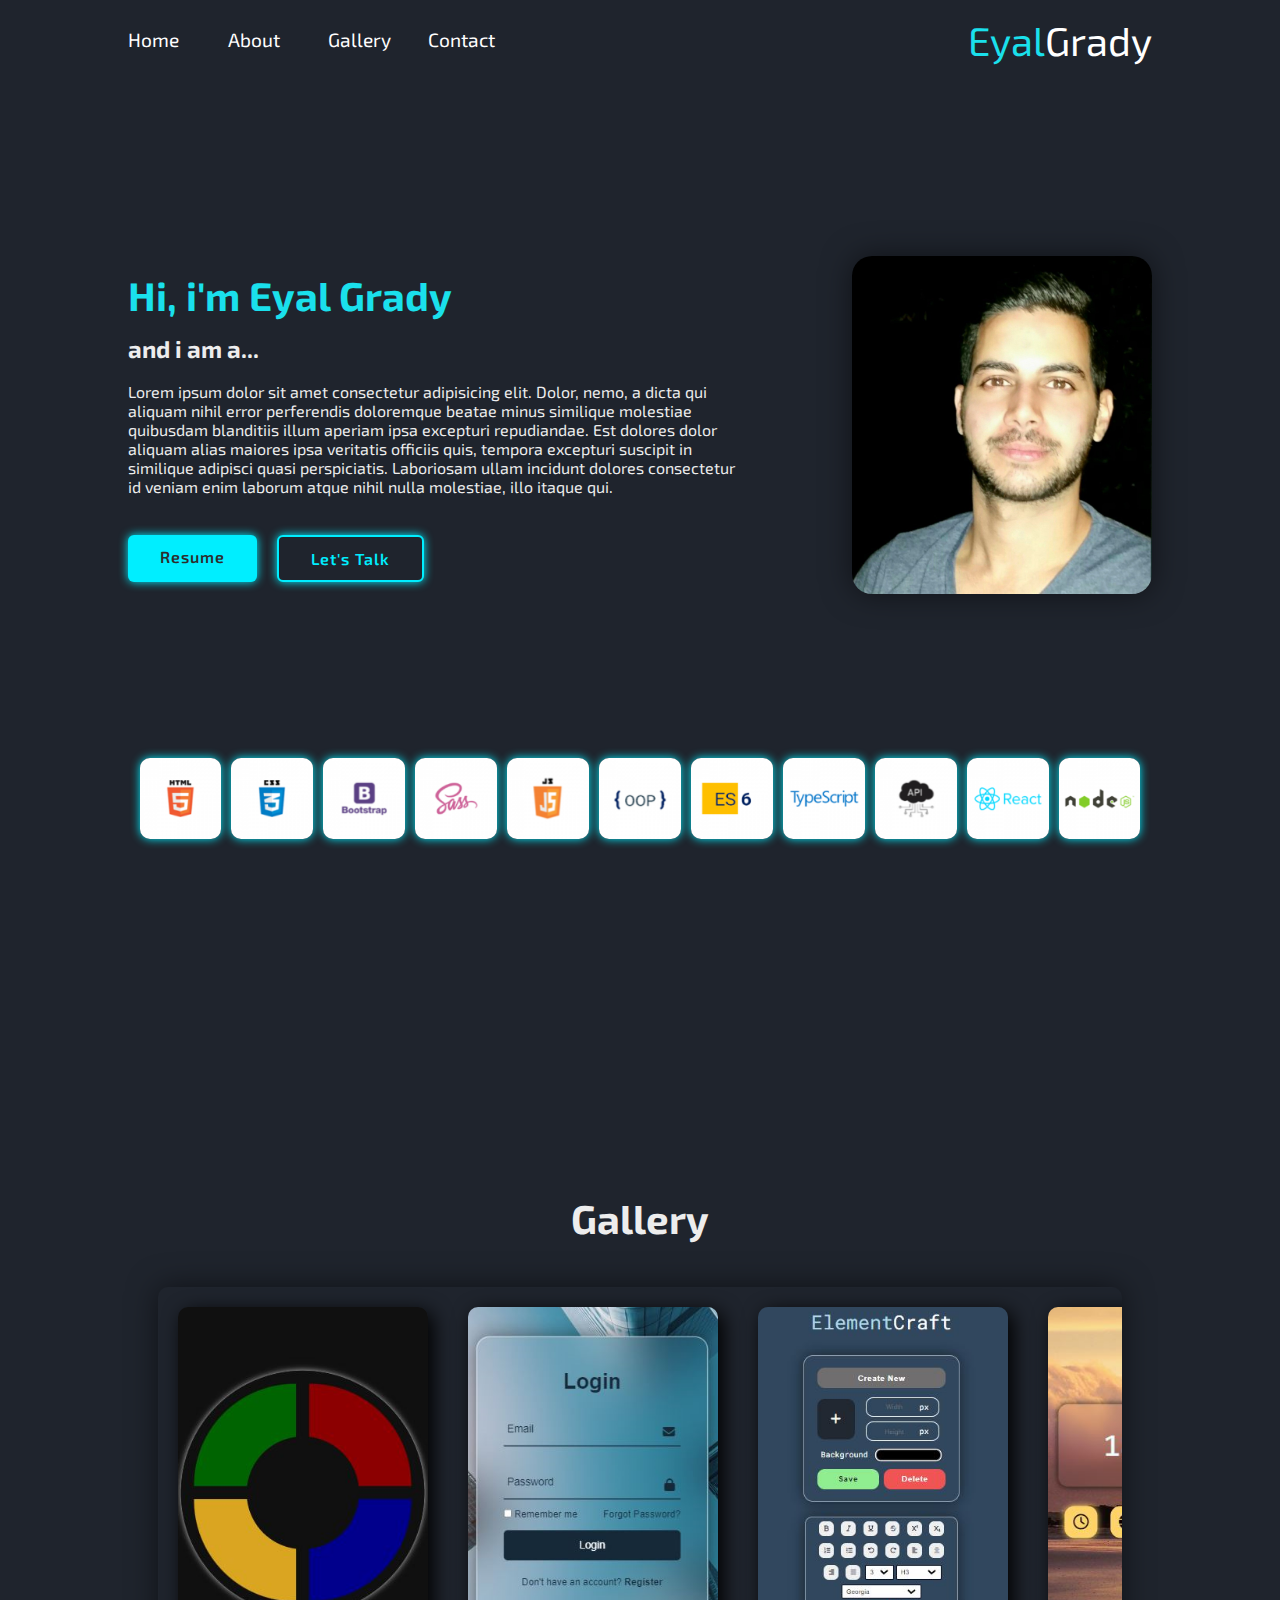
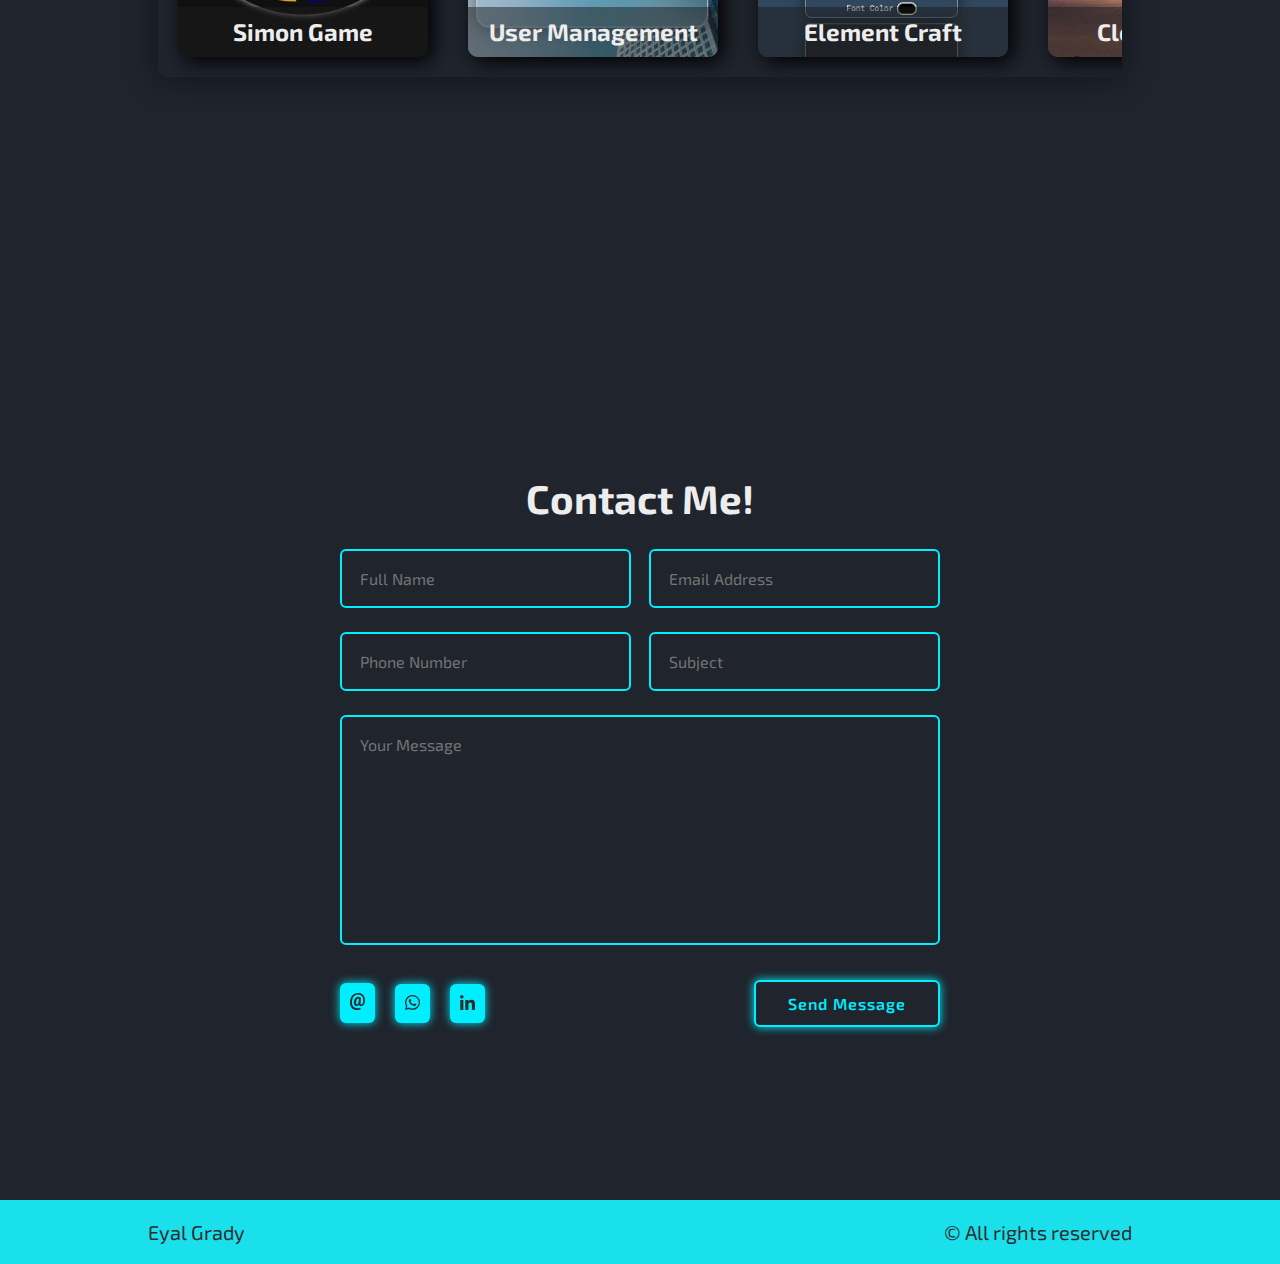
<file: index.html>
<!DOCTYPE html>
<html lang="en">

<head>
    <meta charset="UTF-8">
    <meta name="viewport" content="width=device-width, initial-scale=1.0">
    <link rel="preconnect" href="https://fonts.googleapis.com">
    <link rel="preconnect" href="https://fonts.gstatic.com" crossorigin>
    <link
        href="https://fonts.googleapis.com/css2?family=Exo+2:ital,wght@0,100;0,200;0,300;0,400;0,500;0,600;1,100;1,200;1,300;1,400;1,500&family=Protest+Strike&display=swap"
        rel="stylesheet">
    <link rel="stylesheet" href="https://cdnjs.cloudflare.com/ajax/libs/font-awesome/6.5.1/css/all.min.css"
        integrity="sha512-DTOQO9RWCH3ppGqcWaEA1BIZOC6xxalwEsw9c2QQeAIftl+Vegovlnee1c9QX4TctnWMn13TZye+giMm8e2LwA=="
        crossorigin="anonymous" referrerpolicy="no-referrer" />
    <title>My Protfolio | Eyal Grady</title>
    <link rel="stylesheet" href="styles.css">
</head>

<body>

    <!-- =======================navbar===================== -->

    <header class="header-wrapper">
        <nav>
            <!-- <div class="hamburger"> &#8801; </div> -->

            <div class="nav-links">
                <div class="hamburger"> &#8801; </div>
                <ul>
                    <li><a href="#">Home</a></li>
                    <li><a href="#about-wrapper">About</a></li>
                    <li><a href="#gallery-wrapper">Gallery</a></li>
                    <li><a href="#contact-wrapper">Contact</a></li>
                </ul>
            </div>
            <div class="nav-logo">
                <!-- <a href="index.html"><img src="images/Logo.png" alt="logo-image"></a> -->
                <span id="logoLeft">Eyal</span><span id="logoRight">Grady</span>
            </div>
        </nav>
    </header>

    <main>
        <!-- =======================about===================== -->

        <div id="about-wrapper">

            <div id="about">
                <div class="about-me">
                    <h1>Hi, i'm Eyal Grady</h1>
                    <h2>and i am a...</h2><br>
                    <p>Lorem ipsum dolor sit amet consectetur adipisicing elit. Dolor, nemo, a dicta
                        qui aliquam nihil error
                        perferendis doloremque beatae minus similique molestiae quibusdam blanditiis illum aperiam ipsa
                        excepturi repudiandae. Est dolores dolor aliquam alias maiores ipsa veritatis officiis quis,
                        tempora
                        excepturi suscipit in similique adipisci quasi perspiciatis. Laboriosam ullam incidunt dolores
                        consectetur id veniam enim laborum atque nihil nulla molestiae, illo itaque qui.</p><br>
                    <div class="aboutMe-btns">
                        <a class="btn" id="aboutMeBtn" href="Eyal Grady-2023.pdf">Resume</a>
                        <a class="btn" id="contactSubmit-btn" href="#contact-wrapper">Let's Talk</a>
                    </div>
                </div>

                <div class="profile-image-container">
                    <img src="images/profile-image.jpg" alt="profile-image" class="profile-image">
                </div>
            </div>

            <div class="logos">
                <img src="images/img-HTML.png" alt="HTML-Icon">
                <img src="images/img-CSS.png" alt="CSS-Icon">
                <img src="images/img-Bootstrap.png" alt="BootStrap-Icon">
                <img src="images/img-SASS.png" alt="SASS-Icon">
                <img src="images/img-JS.png" alt="JavaScript-Icon">
                <img src="images/img-OOP.png" alt="OOP-Icon">
                <img src="images/img-ES6.png" alt="ES6-Icon">
                <img src="images/img-TypeScript.png" alt="TypeScript-Icon">
                <img src="images/img-API.png" alt="API-Icon">
                <img src="images/img-React.png" alt="React-Icon">
                <img src="images/img-NodeJS.png" alt="NodeJS-Icon">
            </div>
        </div>

        <!-- =======================gallery===================== -->

        <div id="gallery-wrapper">

            <div class="gallery-description">
                <h1>Gallery</h1>
            </div>

            <div class="slides-container">

                <span class="backBtn">
                    <i class="fa-solid fa-angles-left"></i>
                </span>

                <div class="slide-content">

                    <div class="card-wrapper'">
                        <div class="card">
                            <img src="images/simonGame-S.png" alt="op" class="card-img">
                            <div class="intro">
                                <h2 class="namee">Simon Game</h2>
                                <div class="card-btns">
                                    <a class="btn" href="./Simon/index.html" target="_blank"
                                        rel="noopener noreferrer">VIEW</a>
                                    <a class=btn href="Simon.zip"><i class="fa-solid fa-floppy-disk"></i></a>
                                </div>
                            </div>
                        </div>
                    </div>

                    <div class="card-wrapper">
                        <div class="card">
                            <img src="images/userManagenment-S.png" alt="op" class="card-img">
                            <div class="intro">
                                <h2 class="namee">User Management</h2>
                                <div class="card-btns">
                                    <a class="btn" href="./UserManagement/index.html" target="_blank"
                                        rel="noopener noreferrer">VIEW</a>
                                    <a class=btn href="UserManagement.zip"><i class="fa-solid fa-floppy-disk"></i></a>
                                </div>
                            </div>
                        </div>
                    </div>

                    <div class="card-wrapper">
                        <div class="card">
                            <img src="images/elementCraft-S.png" alt="op" class="card-img">
                            <div class="intro">
                                <h2 class="namee">Element Craft</h2>
                                <div class="card-btns">
                                    <a class="btn" href="./Screen-Builder/index.html" target="_blank"
                                        rel="noopener noreferrer">VIEW</a>
                                    <a class=btn href="Screen-Builder.zip"><i class="fa-solid fa-floppy-disk"></i></a>
                                </div>
                            </div>
                        </div>
                    </div>

                    <div class="card-wrapper">
                        <div class="card">
                            <img src="images/clock-S.png" alt="op" class="card-img">
                            <div class="intro">
                                <h2 class="namee">Clock Display</h2>
                                <div class="card-btns">
                                    <a class="btn" href="./Clock/index.html" target="_blank"
                                        rel="noopener noreferrer">VIEW</a>
                                    <a class=btn href="Clock.zip"><i class="fa-solid fa-floppy-disk"></i></a>
                                </div>
                            </div>
                        </div>
                    </div>

                    <div class="card-wrapper">
                        <div class="card">
                            <img src="images/calculator-S.png" alt="op" class="card-img">
                            <div class="intro">
                                <h2 class="namee">Calculator</h2>
                                <div class="card-btns">
                                    <a class="btn" href="./Calculator/index.html" target="_blank"
                                        rel="noopener noreferrer">VIEW</a>
                                    <a class=btn href="Calculator.zip"><i class="fa-solid fa-floppy-disk"></i></a>
                                </div>
                            </div>
                        </div>
                    </div>

                    <div class="card-wrapper">
                        <div class="card">
                            <img src="images/ticTacToe-S.png" alt="op" class="card-img">
                            <div class="intro">
                                <h2 class="namee">Tic Tac Toe</h2>
                                <div class="card-btns">
                                    <a class="btn" href="./TicTacToe/index.html" target="_blank"
                                        rel="noopener noreferrer">VIEW</a>
                                    <a class=btn href="TicTacToe.zip"><i class="fa-solid fa-floppy-disk"></i></a>
                                </div>
                            </div>
                        </div>
                    </div>

                </div>

                <span class="nextBtn">
                    <i class="fa-solid fa-angles-right">
                    </i>
                </span>

            </div>

        </div>

        <!-- =======================contact===================== -->

        <section id="contact-wrapper">
            <!-- <div class="contact-img">
            <img src="images/Contact-form-HP.png" alt="contact-img">
        </div> -->
            <h1>Contact Me!</h1>

            <form action="#">

                <div class="input-box">
                    <div class="inputField-wrapper field">
                        <input type="text" placeholder="Full Name" id="name" class="input-field" autocomplete="off">
                        <div class="error-txt">Full Name can't be blank</div>
                    </div>
                    <div class="inputField-wrapper field">
                        <input type="text" placeholder="Email Address" id="email" class="input-field"
                            autocomplete="off">
                        <div class="error-txt email">Email Address can't be blank</div>
                    </div>
                </div>

                <div class="input-box">
                    <div class="inputField-wrapper field">
                        <input type="text" placeholder="Phone Number" id="phone" class="input-field" autocomplete="off">
                        <div class="error-txt phone">Phone Number can't be blank</div>
                    </div>
                    <div class="inputField-wrapper field">
                        <input type="text" placeholder="Subject" id="subject" class="input-field" autocomplete="off">
                        <div class="error-txt">Subject can't be blank</div>
                    </div>
                </div>

                <div class="textarea-field field">
                    <textarea name="" id="message" class="input-field" cols="30" rows="10" placeholder="Your Message"
                        autocomplete="off"></textarea>
                    <div class="error-txt">Message can't be blank</div>
                </div>

                <div class="contact-btns">

                    <div class="contact-icons">
                        <a href="#" class="btn btn-icon">
                            <img class="icon-img" src="images/Icon-email.svg" alt="Icon-email"> </a>
                        <a href="#" class="btn btn-icon">
                            <img class="icon-img" src="images/Icon-whatsapp.svg" alt="Icon-whatsapp"> </a>
                        <a href="#" class="btn btn-icon">
                            <img class="icon-img" src="images/Icon-linkedin.svg" alt="Icon-linkedin"> </a>

                    </div>

                    <button type="submit" id="contactSubmit-btn" class="btn">Send Message</button>

                </div>
            </form>

        </section>
    </main>
    <!-- =======================footer===================== -->

    <footer>

        <div class="footer-copy-rights">
            <p>Eyal Grady</p>
            <p>&#169; All rights reserved</p>
        </div>

    </footer>


    <script src="script.js"></script>
</body>

</html>
</file>
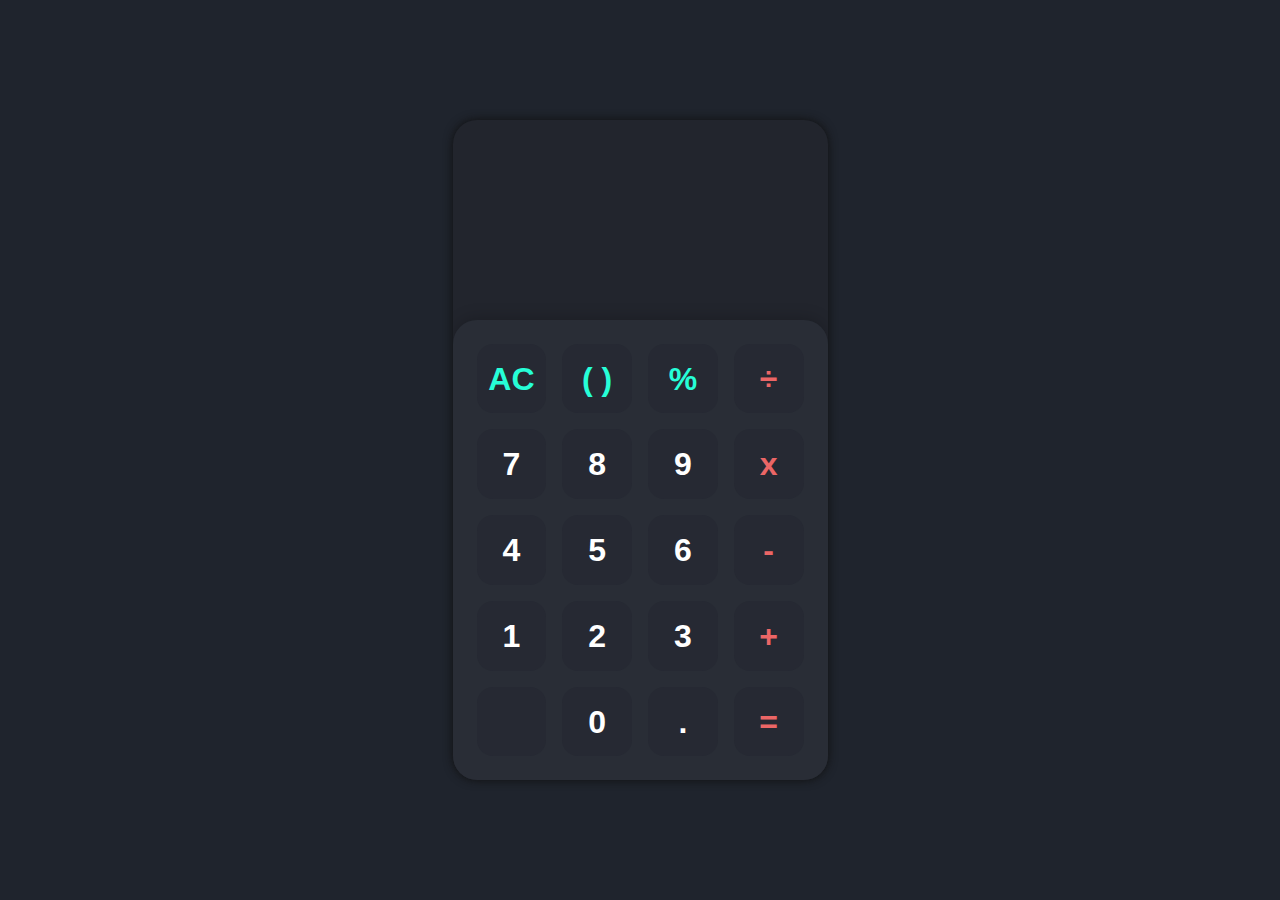
<file: Calculator/index.html>
<!DOCTYPE html>
<html lang="en">

<head>
    <meta charset="UTF-8">
    <meta name="viewport" content="width=device-width, initial-scale=1.0">

    <link rel="stylesheet" href="https://cdnjs.cloudflare.com/ajax/libs/font-awesome/6.5.1/css/all.min.css"
        integrity="sha512-DTOQO9RWCH3ppGqcWaEA1BIZOC6xxalwEsw9c2QQeAIftl+Vegovlnee1c9QX4TctnWMn13TZye+giMm8e2LwA=="
        crossorigin="anonymous" referrerpolicy="no-referrer" />

    <link rel="stylesheet" href="style.css">

    <title>Calculator | Eyal Grady</title>

</head>

<body>

    <section class="calculator">

        <div class="display">
            <div class="content">
                <div class="input"></div>
                <div class="output"></div>
            </div>
        </div>

        <div class="keys">
            <div data-key="clear" class="key action">
                <span>AC</span>
            </div>
            <div data-key="brackets" class="key action">
                <span>( )</span>
            </div>
            <div data-key="%" class="key action">
                <span>%</span>
            </div>
            <div data-key="/" class="key operator">
                <span>÷</span>
            </div>
            <div data-key="7" class="key">
                <span>7</span>
            </div>
            <div data-key="8" class="key">
                <span>8</span>
            </div>
            <div data-key="9" class="key">
                <span>9</span>
            </div>
            <div data-key="*" class="key operator">
                <span>x</span>
            </div>
            <div data-key="4" class="key">
                <span>4</span>
            </div>
            <div data-key="5" class="key">
                <span>5</span>
            </div>
            <div data-key="6" class="key">
                <span>6</span>
            </div>
            <div data-key="-" class="key operator">
                <span>-</span>
            </div>
            <div data-key="1" class="key">
                <span>1</span>
            </div>
            <div data-key="2" class="key">
                <span>2</span>
            </div>
            <div data-key="3" class="key">
                <span>3</span>
            </div>
            <div data-key="+" class="key operator">
                <span>+</span>
            </div>
            <div data-key="backspace" class="key action">
                <i class="fa-solid fa-delete-left"></i>
            </div>
            <div data-key="0" class="key">
                <span>0</span>
            </div>
            <div data-key="." class="key">
                <span>.</span>
            </div>
            <div data-key="=" class="key operator">
                <span>=</span>
            </div>
        </div>

    </section>

    <script src="script.js"></script>
</body>

</html>
</file>
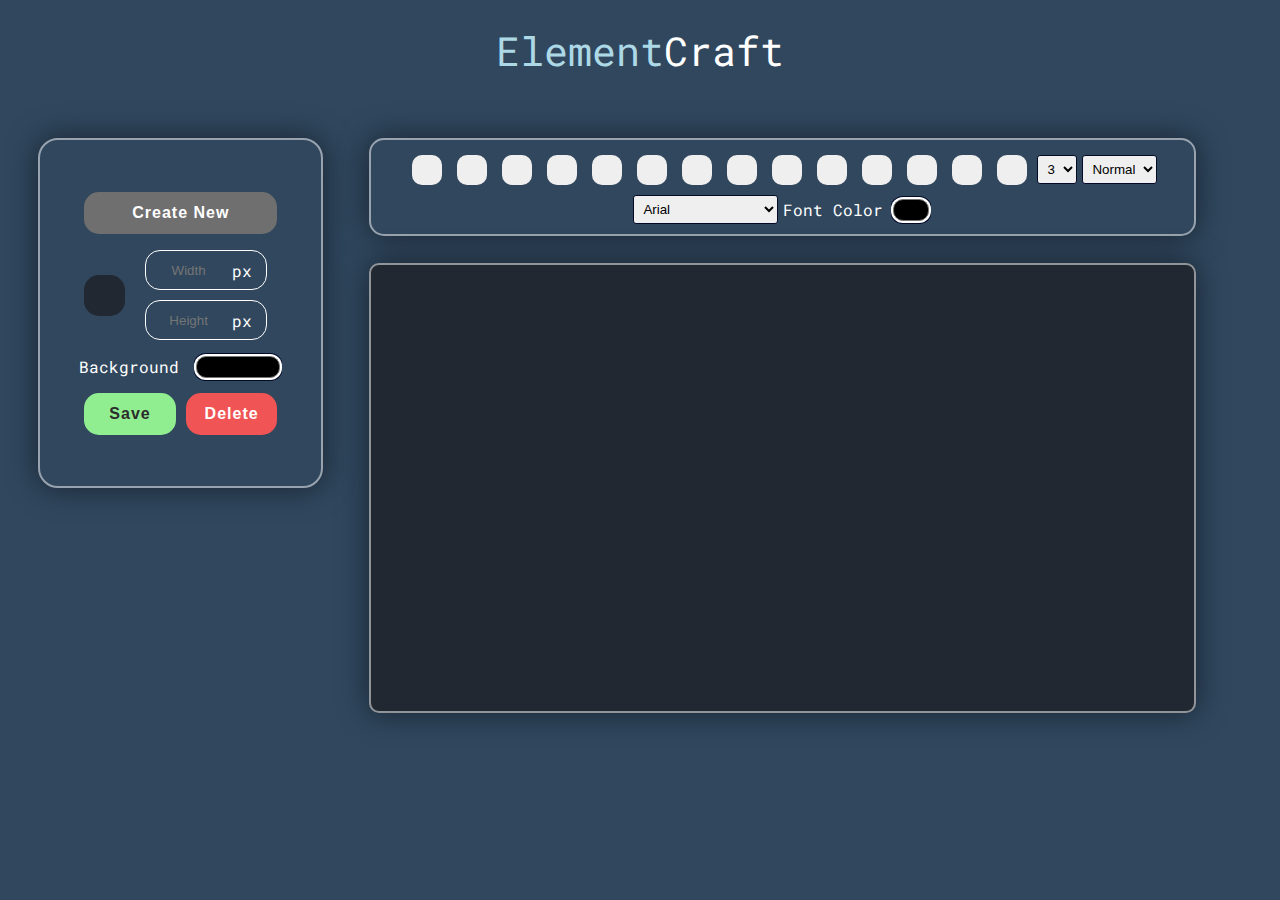
<file: Screen-Builder/index.html>
<!DOCTYPE html>
<html lang="en">

<head>
    <meta charset="UTF-8">
    <meta name="viewport" content="width=device-width, initial-scale=1.0">
    <link rel="stylesheet" href="https://cdnjs.cloudflare.com/ajax/libs/font-awesome/6.5.1/css/all.min.css"
        integrity="sha512-DTOQO9RWCH3ppGqcWaEA1BIZOC6xxalwEsw9c2QQeAIftl+Vegovlnee1c9QX4TctnWMn13TZye+giMm8e2LwA=="
        crossorigin="anonymous" referrerpolicy="no-referrer" />
    <link rel="preconnect" href="https://fonts.googleapis.com">
    <link rel="preconnect" href="https://fonts.gstatic.com" crossorigin>
    <link
        href="https://fonts.googleapis.com/css2?family=Roboto+Mono:ital,wght@0,100;0,200;0,300;0,400;0,500;0,600;1,100;1,200;1,300;1,400;1,500;1,600;1,700&display=swap"
        rel="stylesheet">
    <link rel="stylesheet" href="style.css">

    <title>Element Craft | Eyal Grady</title>
</head>

<body>

    <!-- ========================header========================= -->

    <header>
        <span id="logoLeft">Element</span><span id="logoRight">Craft</span>
    </header>

    <!-- ========================main-container========================= -->

    <main class="main-container">

        <!-- ========================create-element-container========================= -->

        <div class="create-element-container">
            <div class="create-element">
                <div class="padding center">
                    <button id="addBtn" class="btn">Create New</button>
                </div>

                <div class="padding center">
                    <button id="splitBtn" class="btn">
                        <i class="fa-solid fa-plus"></i>
                    </button>
                    <div class="elementSize-wrapper center">
                        <div class="elementSize center">
                            <input type="number" min="0" id="widthInput" class="sizetInput" placeholder="Width">
                            <span> px</span>
                        </div>
                        <div class="elementSize center">
                            <input type="number" min="0" id="heightInput" class="sizetInput" placeholder="Height">
                            <span> px</span>
                        </div>
                    </div>
                </div>

                <div id="bgcInputWrapper" class="padding center">
                    <label for="bgcInput">Background</label>
                    <input type="color" id="bgcInput">
                </div>

                <div class="padding center">
                    <button id="saveBtn" class="btn">Save</button>
                    <button id="deleteBtn" class="btn">
                        Delete
                    </button>
                </div>
            </div>
        </div>

        <!-- ========================project-container========================= -->
        <div class="project-container">

            <div class="text-format center">
                <button id="bold" class="option-button format">
                    <i class="fa-solid fa-bold"></i>
                </button>
                <button id="italic" class="option-button format">
                    <i class="fa-solid fa-italic"></i>
                </button>
                <button id="underline" class="option-button format">
                    <i class="fa-solid fa-underline"></i>
                </button>
                <button id="strikethrough" class="option-button format">
                    <i class="fa-solid fa-strikethrough"></i>
                </button>
                <button id="superscript" class="option-button script">
                    <i class="fa-solid fa-superscript"></i>
                </button>
                <button id="subscript" class="option-button script">
                    <i class="fa-solid fa-subscript"></i>
                </button>
                <button id="insertOrderedList" class="option-button">
                    <div class="fa-solid fa-list-ol"></div>
                </button>
                <button id="insertUnorderedList" class="option-button">
                    <div class="fa-solid fa-list"></div>
                </button>
                <button id="undo" class="option-button">
                    <i class="fa-solid fa-rotate-left"></i>
                </button>
                <button id="fa-rotate-left" class="option-button">
                    <i class="fa-solid fa-rotate-right"></i>
                </button>
                <button id="justifyLeft" class="option-button align">
                    <i class="fa-solid fa-align-left"></i>
                </button>
                <button id="justifyCenter" class="option-button align">
                    <i class="fa-solid fa-align-center"></i>
                </button>
                <button id="justifyRight" class="option-button align">
                    <i class="fa-solid fa-align-right"></i>
                </button>
                <button id="justifyFull" class="option-button align">
                    <i class="fa-solid fa-align-justify"></i>
                </button>
                <select id="fontSize" class="adv-option-button">
                </select>
                <select id="formatBlock" class="adv-option-button">
                    <option value="span">Normal</option>
                    <option value="H1">H1</option>
                    <option value="H2">H2</option>
                    <option value="H3">H3</option>
                    <option value="H4">H4</option>
                    <option value="H5">H5</option>
                </select>
                <select id="fontName" class="adv-option-button">
                </select>

                <div class="color-wrapper">
                    <label for="foreColor">Font Color</label>
                    <input type="color" id="fontColor" class="adv-option-button">
                </div>
            </div>


            <div class="savedLayout-container">
                <div id="savedLayout"> </div>
                <!-- <div class="savedprojectLayout"></div> -->
            </div>

        </div>

    </main>

    <script src="script.js"></script>
</body>

</html>
</file>
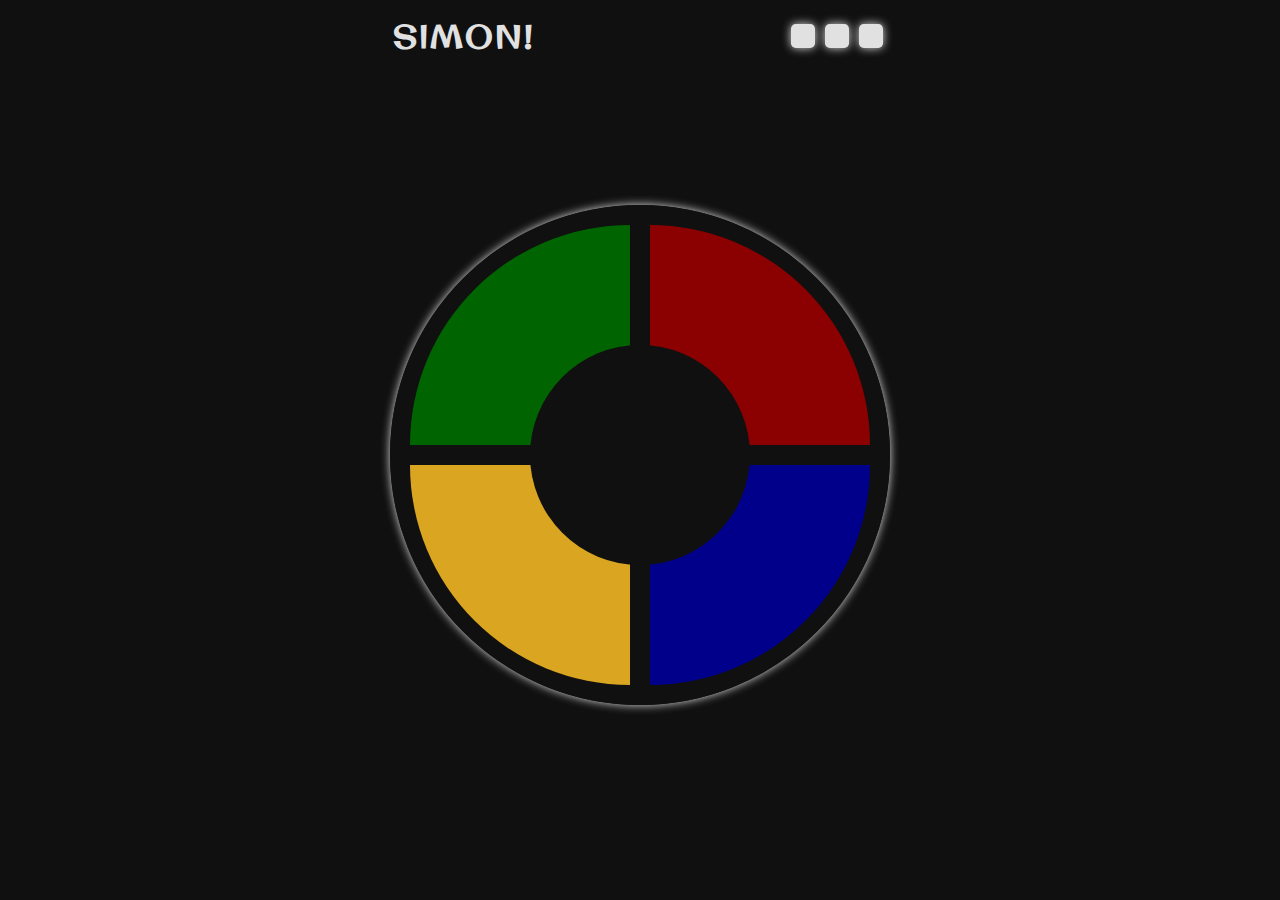
<file: Simon/index.html>
<!DOCTYPE html>
<html lang="en">

<head>
    <meta charset="UTF-8">
    <meta name="viewport" content="width=device-width, initial-scale=1.0">
    <link rel="stylesheet" href="https://cdnjs.cloudflare.com/ajax/libs/font-awesome/6.5.1/css/all.min.css"
        integrity="sha512-DTOQO9RWCH3ppGqcWaEA1BIZOC6xxalwEsw9c2QQeAIftl+Vegovlnee1c9QX4TctnWMn13TZye+giMm8e2LwA=="
        crossorigin="anonymous" referrerpolicy="no-referrer" />
    <link rel="preconnect" href="https://fonts.googleapis.com">
    <link rel="preconnect" href="https://fonts.gstatic.com" crossorigin>
    <link href="https://fonts.googleapis.com/css2?family=Original+Surfer&display=swap" rel="stylesheet">

    <link href='https://fonts.googleapis.com/css?family=Original+Surfer&effect=emboss' rel='stylesheet' type='text/css'>

    <audio id="clip1">
        <source src="https://s3.amazonaws.com/freecodecamp/simonSound1.mp3">
        </source>
    </audio>
    <audio id="clip2">
        <source src="https://s3.amazonaws.com/freecodecamp/simonSound2.mp3">
        </source>
    </audio>
    <audio id="clip3">
        <source src="https://s3.amazonaws.com/freecodecamp/simonSound3.mp3">
        </source>
    </audio>
    <audio id="clip4">
        <source src="https://s3.amazonaws.com/freecodecamp/simonSound4.mp3">
        </source>
    </audio>

    <link rel="stylesheet" href="style.css">

    <title>Simon Game | Eyal Grady</title>

</head>

<body>

    <!-- header -->

    <header>

        <h1>SIMON!</h1>

        <div id="buttons">
            <button id="gameBtn" class="pause-btn">
                <i class="fa-solid fa-pause"></i>
            </button>
            <button id="gameBtn" class="start-btn">
                <i class="fa-solid fa-play"></i>
            </button>
            <button id="gameBtn" class="stop-btn">
                <i class="fa-solid fa-stop"></i>
            </button>
        </div>

    </header>

    <!-- game-container -->

    <div class="game-container">

        <div id="outer-circle">
            <div onclick="panelClicked(event.currentTarget)" class="panel top-left-panel"></div>
            <div onclick="panelClicked(event.currentTarget)" class="panel top-right-panel"></div>
            <div onclick="panelClicked(event.currentTarget)" class="panel bottom-left-panel"></div>
            <div onclick="panelClicked(event.currentTarget)" class="panel bottom-right-panel"></div>
        </div>

        <div id="inner-circle">
            <div id="count"></div>
        </div>

    </div>

    <!-- gameOver-container -->

    <div class="gameOver-container">
        <div class="game-over">
            <p>Game Over!</p>
            <button id="gameBtn" class="newgame-btn">New Game</button>
            <span class="close-btn">&times;</span>
        </div>
    </div>

    <script src="script.js"></script>
</body>

</html>
</file>
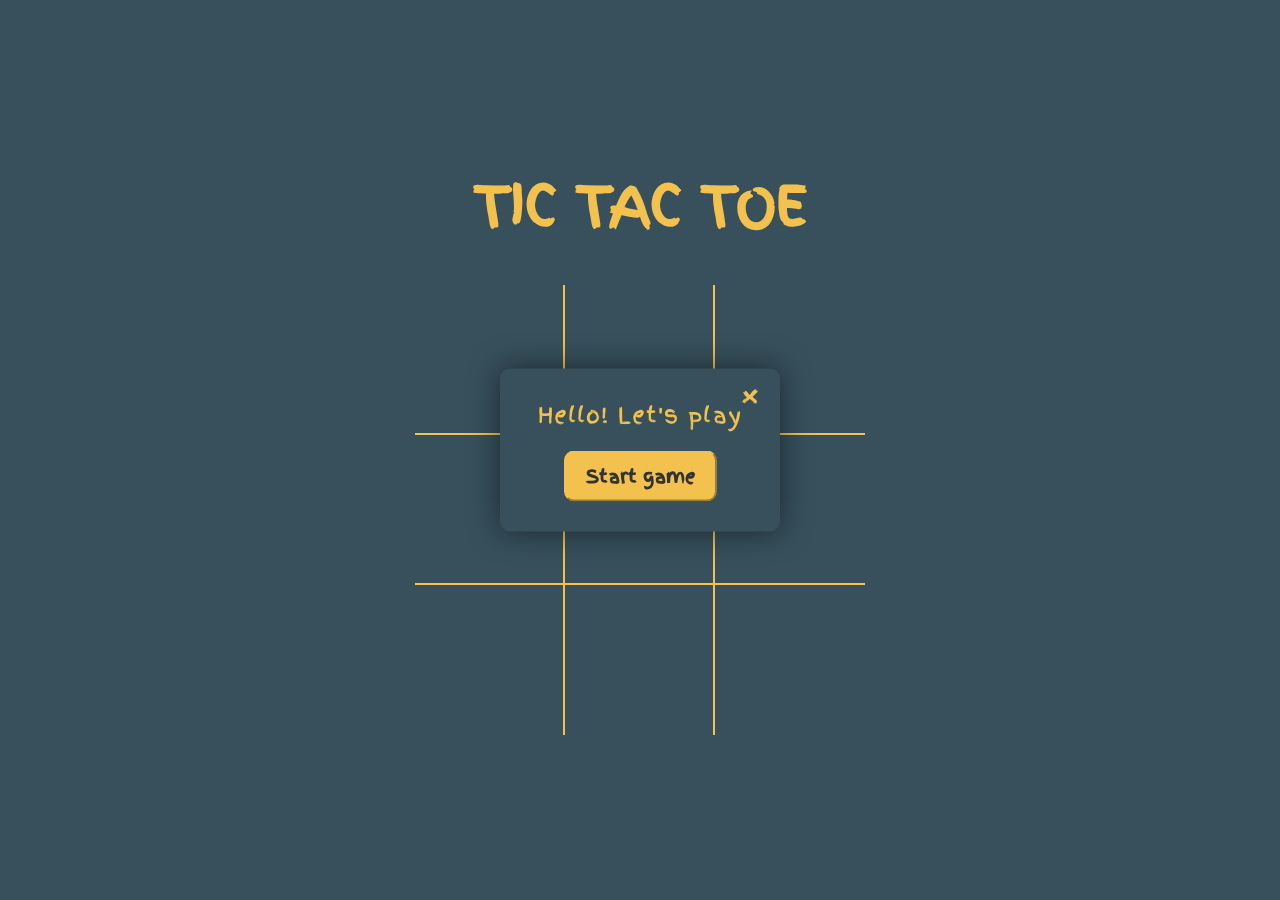
<file: TicTacToe/index.html>
<!DOCTYPE html>
<html lang="en">

<head>
    <meta charset="UTF-8">
    <meta name="viewport" content="width=device-width, initial-scale=1.0">
    <link rel="stylesheet" href="style.css">
    <link rel="preconnect" href="https://fonts.googleapis.com">
    <link rel="preconnect" href="https://fonts.gstatic.com" crossorigin>
    <link href="https://fonts.googleapis.com/css2?family=Finger+Paint&display=swap" rel="stylesheet">

    <title>Tic Tac Toe | Eyal Grady</title>

</head>

<body>

    <div class="start-container">
        <div class="start">
            <p>Hello! Let's play</p>
            <button id="startBtn">Start game</button>
            <span class="close-btn">&times;</span>
        </div>
    </div>

    <div class="game-container">
        <h1 id="playerText">Tic Tac Toe</h1>
        <button id="restartBtn">Restart</button>

        <div id="gameboard">
            <div class="box" id="0"></div>
            <div class="box" id="1"></div>
            <div class="box" id="2"></div>
            <div class="box" id="3"></div>
            <div class="box" id="4"></div>
            <div class="box" id="5"></div>
            <div class="box" id="6"></div>
            <div class="box" id="7"></div>
            <div class="box" id="8"></div>
        </div>
    </div>

    <script src="script.js"></script>
</body>

</html>
</file>
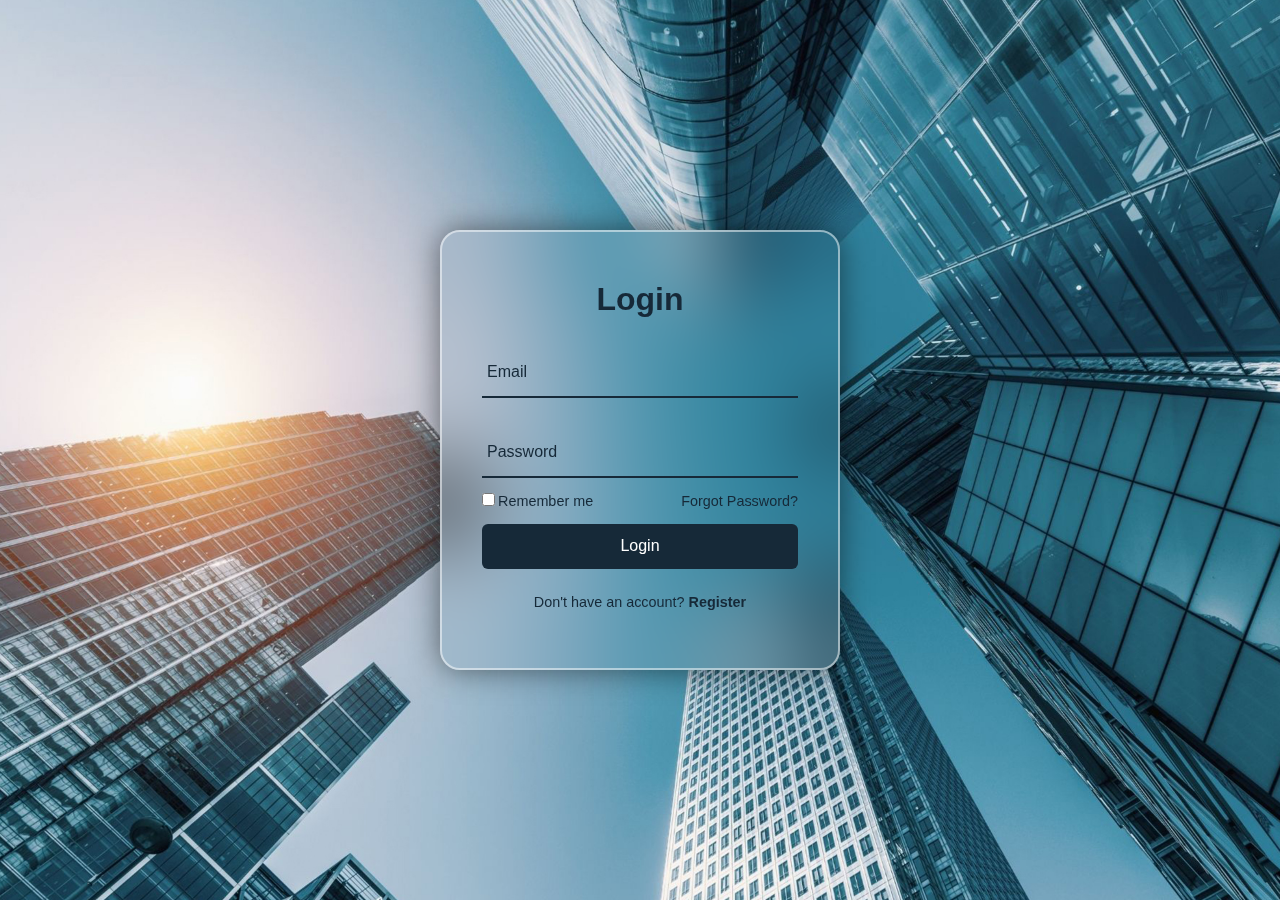
<file: UserManagement/index.html>
<!DOCTYPE html>
<html lang="en">

<head>
    <meta charset="UTF-8">
    <meta name="viewport" content="width=device-width, initial-scale=1.0">
    <link rel="stylesheet" href="https://cdnjs.cloudflare.com/ajax/libs/font-awesome/6.5.1/css/all.min.css"
        integrity="sha512-DTOQO9RWCH3ppGqcWaEA1BIZOC6xxalwEsw9c2QQeAIftl+Vegovlnee1c9QX4TctnWMn13TZye+giMm8e2LwA=="
        crossorigin="anonymous" referrerpolicy="no-referrer" />
    <link rel="stylesheet" href="style.css">
    <title>User Management | Eyal Grady</title>
</head>

<body>


    <main class="main-container">

        <!-- ==============form-box register================= -->
        <div class="form-box register">
            <h1 id="title">Registration</h1>
            <form action="#" id="registrationForm">
                <div class="input-box">
                    <span class="icon">
                        <i class="fa-solid fa-user"></i>
                    </span>
                    <input type="text" name="First Name" id="userFirstName" required>
                    <label for="first-name">First Name</label>
                </div>
                <div class="input-box">
                    <span class="icon">
                        <i class="fa-regular fa-user"></i>
                    </span>
                    <input type="text" name="Last Name" id="userLaststName" required>
                    <label for="last-name">Last Name</label>
                </div>
                <div class="input-box">
                    <span class="icon">
                        <i class="fa-solid fa-envelope"></i>
                    </span>
                    <input type="email" name="User Email" id="userEmail" required>
                    <label for="user-email">Email</label>
                </div>
                <div class="input-box">
                    <span class="icon">
                        <i class="fa-solid fa-lock"></i>
                    </span>
                    <input type="password" name="User Pass" id="userPass" required>
                    <label for="user-pass">Password</label>
                </div>
                <div class="remember-forgot">
                    <label for=""><input type="checkbox">I agree to the terms & conditions</label>
                </div>
                <button type="submit" class="btn" id="registerBtn">Register</button>
                <div class="login-register">
                    <p>Already have an account? <a href="#" class="login-link">Login</a></p>
                </div>
            </form>
        </div>

        <!-- ==============form-box login================= -->
        <div class="form-box login">
            <h1 id="title">Login</h1>
            <form action="#">
                <div class="input-box">
                    <span class="icon">
                        <i class="fa-solid fa-envelope"></i>
                    </span>
                    <input type="email" id="loginEmail" required>
                    <label for="loginEmail">Email</label>
                </div>
                <div class="input-box">
                    <span class="icon">
                        <i class="fa-solid fa-lock"></i>
                    </span>
                    <input type="password" id="loginPass" required>
                    <label for="loginPass">Password</label>
                </div>
                <div class="remember-forgot">
                    <label for=""><input type="checkbox">Remember me</label>
                    <a href="#">Forgot Password?</a>
                </div>
                <button type="submit" class="btn" id="loginBtn">Login</button>
                <div class="login-register">
                    <p>Don't have an account? <a href="#" class="register-link">Register</a></p>
                </div>
            </form>
        </div>

    </main>

    <script type="module" src="./users.js"></script>
    <script type="module" src="script.js"></script>
</body>

</html>
</file>
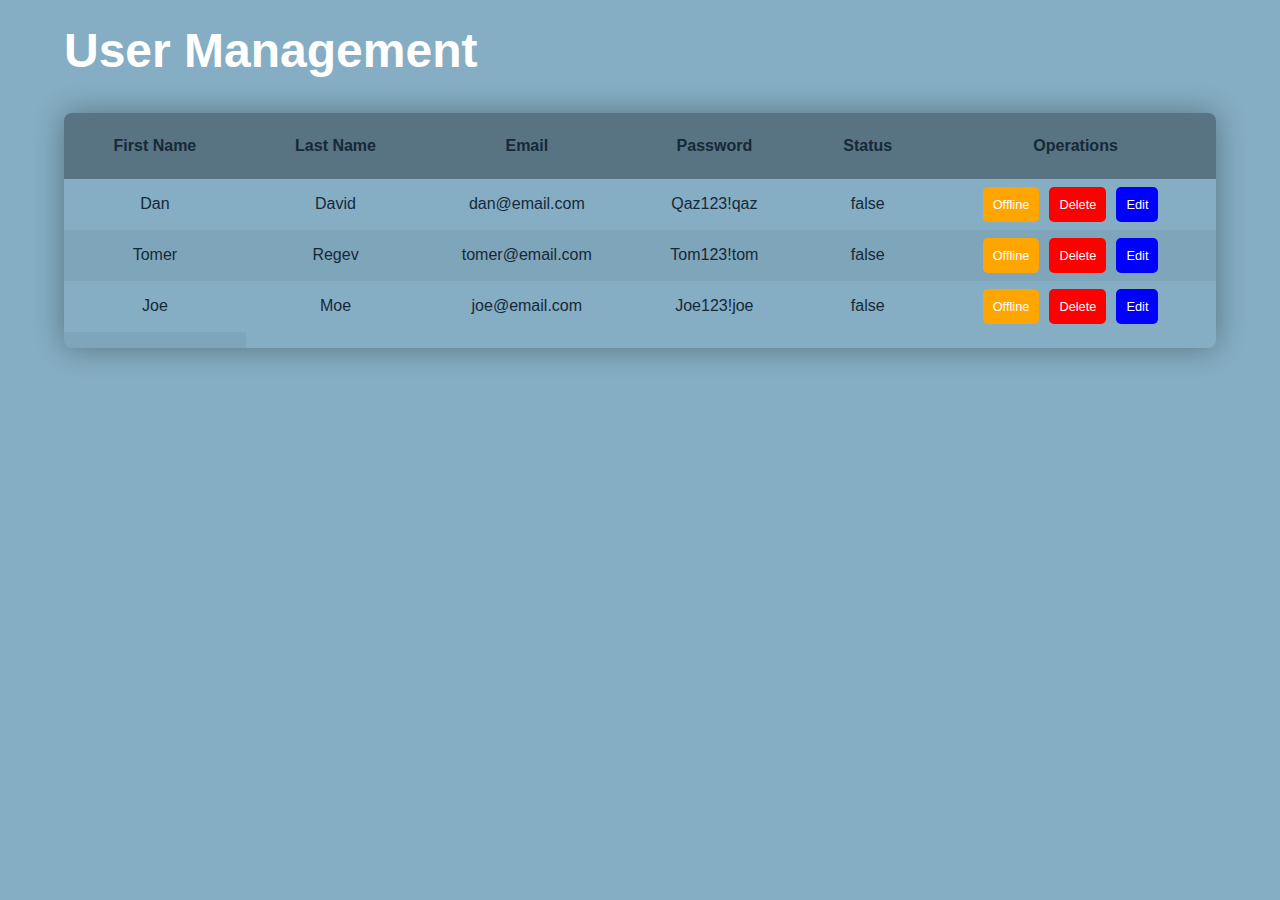
<file: UserManagement/userList.html>
<!DOCTYPE html>
<html lang="en">

<head>
    <meta charset="UTF-8">
    <meta name="viewport" content="width=device-width, initial-scale=1.0">
    <meta name="viewport" content="width=device-width, initial-scale=1.0">
    <link rel="stylesheet" href="https://cdnjs.cloudflare.com/ajax/libs/font-awesome/6.5.1/css/all.min.css"
        integrity="sha512-DTOQO9RWCH3ppGqcWaEA1BIZOC6xxalwEsw9c2QQeAIftl+Vegovlnee1c9QX4TctnWMn13TZye+giMm8e2LwA=="
        crossorigin="anonymous" referrerpolicy="no-referrer" />
    <link rel="stylesheet" href="userList.css">
    <title>User Management | Eyal Grady</title>

</head>


<body>

    <main class="table-container">

        <div class="table-title">
            <h1>User Management</h1>
        </div>

        <table>
            <thead>
                <tr>
                    <th>First Name</th>
                    <th>Last Name</th>
                    <th>Email</th>
                    <th>Password</th>
                    <th>Status</th>
                    <th>Operations</th>
                </tr>
            </thead>
            <tbody id="userTableBody">
            </tbody>
        </table>

    </main>

    <script type="module" src="./users.js"></script>
    <script type="module" src="userList.js"></script>

</body>

</html>
</file>
<file: styles.css>
* {
  padding: 0;
  margin: 0;
  box-sizing: border-box;
  font-family: 'Exo 2';
  scroll-behavior: smooth;
}

body {
  background: #1f242d;
  color: #ededed;
  display: flex;
  flex-direction: column;
  align-items: center;
  justify-content: center;
}

h1 {
  font-size: 40px;
  margin-bottom: 15px;
}

.btn {
  padding: 12px 32px;
  background: #0ef;
  border: none;
  outline: none;
  border-radius: 6px;
  box-shadow: 0 0 10px #0ef;
  font-size: 16px;
  color: #333;
  color: #2C2C2C;
  letter-spacing: 1px;
  font-weight: 600;
  cursor: pointer;
  margin-top: 20px;
  transition: .5s;
  text-decoration: none;
}

.btn:hover {
  box-shadow: none;
}

::-webkit-scrollbar {
  width: 8px;
  border-radius: 20px;
}

::-webkit-scrollbar-thumb {
  background-color: #1AE0EC;
  border-radius: 20px;
}

::-webkit-scrollbar-track {
  background-color: #222831;
  border-radius: 20px;
}

#logoRight {
  color: white;
  font-size: 2.5em;
}

#logoLeft {
  color: #1AE0EC;
  font-size: 2.5em;
}

/* < !--=======================navbar=====================--> */

.header-wrapper {
  width: 100%;
  height: 80px;
  display: flex;
  justify-content: center;
  align-items: center;
  position: fixed;
  top: 0;
  background: #1f242d;
  z-index: 100;
}

.header-wrapper nav {
  width: 80%;
  height: 80px;
  display: flex;
  justify-content: space-between;
}

nav .hamburger {
  display: none;
  font-size: 3.5em;
  font-weight: bold;
  color: #FFFFFF;
}

nav .nav-links {
  display: flex;
  justify-content: center;
  align-items: center;
}

nav ul {
  list-style-type: none;
  display: flex;
}

nav ul a {
  display: block;
  width: 100px;
  line-height: 3;
  font-size: 1.2em;
  text-decoration: none;
  color: #FFFFFF;
}

nav ul a:hover {
  color: #1AE0EC;
}

nav .nav-logo {
  display: flex;
  align-items: center;
}

nav .nav-logo img {
  width: 150px;
}


/* < !--=======================main=====================--> */


main {
  display: flex;
  flex-direction: column;
  align-items: center;
  justify-content: center;
  width: 80%;
  margin-top: 80px;
  /* position: relative; */
}

/* < !--=======================about=====================--> */
#about-wrapper {
  width: 100%;
  height: 100vh;
  display: flex;
  flex-direction: column;
  justify-content: space-evenly;
  align-items: center;
  margin-top: 20px;

}

#about {

  display: flex;
  justify-content: space-between;
  align-items: center;
}

.about-me {
  width: 60%;
}

.about-me h1 {
  color: #1AE0EC;
}

.aboutMe-btns {
  display: flex;
  text-align: center;
}

.profile-image-container {
  width: 300px;
}

#aboutMeBtn {
  border-style: none;
  text-decoration: none;
  display: block;
  margin-right: 20px;
}

.profile-image {
  width: 100%;
  /* height: 400px; */
  box-shadow: 0 0 30px rgba(0, 0, 0, .5);
  border-radius: 20px;

}

.logos {
  display: flex;
  flex-wrap: wrap;
  justify-content: center;
  align-items: center;
}

.logos img {
  /* box-shadow: 0px 3px 6px rgba(0, 0, 0, 0.1607843137); */
  width: 8%;
  margin: 5px;
  background: transparent;
  border-radius: 10px;
  box-shadow: 0 0 10px #0ef;
}

/* ====================gallery==================== */

#gallery-wrapper {
  width: 100%;
  height: 100vh;
  display: flex;
  flex-direction: column;
  justify-content: center;
  align-items: center;
}

#gallery-wrapper .gallery-description {
  width: 100%;
  display: flex;
  flex-direction: column;
  justify-content: center;
  align-items: center;
}

.slides-container {
  width: 100%;
  padding: 20px 0;
  display: flex;
  align-items: center;
  justify-content: center;
}

.slide-content {
  display: flex;
  overflow-x: scroll;
  box-shadow: 0 0 30px rgba(0, 0, 0, .5);
  border-radius: 10px;
  margin: 10px;
}

.slide-content::-webkit-scrollbar {
  display: none;
}

.card {
  border-radius: 10px;
  margin: 20px;
  box-shadow: 5px 5px 20px black;
  overflow: hidden;
  position: relative;
  width: 250px;
  height: 350px;
}

.card:hover {
  cursor: pointer;
}

.card-img {
  width: 100%;
  height: 100%;
  object-fit: cover;
  object-position: center center;
  transition: .5s;
}

.card:hover .card-img {
  transform: scale(1.1) rotate(-3deg);
  /* filter: grayscale(1); */
  /* transform: scale(1.1); */
}

.intro {
  display: flex;
  flex-direction: column;
  /* justify-content: center; */
  text-align: center;
  width: 100%;
  height: 50px;
  padding: 10px;
  box-sizing: border-box;
  position: absolute;
  bottom: 0;
  background: rgb(27, 27, 27, .5);
  transition: .5s;
}

.card:hover .intro {
  height: 120px;
  background: black;
}

.card-btns {
  margin-top: 30px;
}

.card a {
  padding-top: 20px;
  opacity: 0;
  text-decoration: none;
  font-size: 14px;
  padding: 10px 20px;
}

.card:hover a {
  opacity: 1;
  visibility: visible;
}

.card a i {
  font-size: 1.6em;
}

.backBtn,
.nextBtn {
  font-size: 3.5em;
  cursor: pointer;
  margin: 10px;
}

.backBtn i:hover,
.nextBtn i:hover {
  text-shadow: 0 0 10px #0ef;
}

/* < !--=======================contact=====================--> */

#contact-wrapper {
  display: flex;
  flex-direction: column;
  align-items: center;
  justify-content: center;
  height: 100vh;
  width: 100%;
}

/* #contact img {
  max-width: 600px;
  width: 60vw;
} */

#contact-wrapper form {
  width: 600px;
}

form .input-box {
  display: flex;
  justify-content: space-between;
}

.input-box .inputField-wrapper {
  width: 48.5%;
}

.field .input-field {
  width: 100%;
  padding: 18px;
  background: transparent;
  border: 2px solid #0ef;
  outline: none;
  border-radius: 6px;
  font-size: 16px;
  color: #ededed;
  margin: 12px 0;
}

.field.error .input-field {
  border-color: #d93025;
}

.field .itemm::placeholder {
  color: rgba(255, 255, 255, .3);
}

.field .error-txt {
  font-size: 14.5px;
  color: #d93025;
  text-align: left;
  margin: -5px 0 10px;
  display: none;
}

.field.error .error-txt {
  display: block;
}

form .textarea-field .input-field {
  resize: none;
}

form .textarea-field .error-txt {
  margin-top: -10px;
}

.contact-icons {
  display: flex;
  justify-content: center;
  align-items: center;
}

#contactSubmit-btn {
  border: 2px solid #0ef;
  background: #1f242d;
  color: #0ef;
  text-decoration: none;
}

.contact-btns {
  display: flex;
  justify-content: space-between;
  align-items: center;
}

.btn-icon {
  text-decoration: none;
  margin-right: 20px;
  padding: 10px 10px;

}

.btn-icon img {
  width: 15px;
}

/* < !--=======================footer=====================--> */

footer {
  background-color: #1AE0EC;
  width: 100%;
  display: flex;
  flex-direction: column;
  justify-content: center;
  align-items: center;
  /* height: 150px; */
}

.footer-copy-rights {
  display: flex;
  flex-wrap: wrap;
  justify-content: space-between;
  color: #2C2C2C;
  padding: 20px;
  font-size: 20px;
  width: 80%;
  /* border-bottom: 5px solid #1f242d; */
}

/* < !--=======================@media=====================--> */

@media (max-width: 768px) {
  nav .hamburger {
    display: block;
    width: 100%;
  }

  .nav-links ul {
    display: none;
    flex-direction: column;
  }

  nav a {
    background: #1f242d;
    line-height: 2;
    width: 100vw;
  }

  nav .hamburger:hover+ul {
    display: block;
  }

  main {
    margin-top: 200px;
  }

  #about {
    display: flex;
    flex-direction: column;
    padding-bottom: 20px;
  }

  .about-me {
    width: 100%;
    margin-bottom: 20px;
  }

  .backBtn,
  .nextBtn {
    /* display: none; */
    font-size: 2em;
    margin: 0;
  }

  .card {
    width: 200px;
    height: 300px;
  }

  #contact-wrapper form {
    margin-top: 0;
    margin-bottom: 4em;
    width: 80vw;
  }
}
</file>
<file: Calculator/style.css>
* {
            margin: 0;
            padding: 0;
            box-sizing: border-box;
            font-family: sans-serif;
        }

        body {
            background: #1f242d;
            display: flex;
            align-items: center;
            justify-content: center;
            height: 100vh;
        }

        .calculator {
            background: #22252D;
            box-shadow: 0 0 10px #101010;
            width: 100%;
            max-width: 375px;
            min-height: 640px;
            display: flex;
            flex-direction: column;
            border-radius: 1.5rem;
            overflow: hidden;
        }

        .display {
            min-height: 200px;
            padding: 1.5rem;
            display: flex;
            justify-content: flex-end;
            align-items: flex-end;
            color: white;
            text-align: right;
            flex: 1 1 0%;
        }

        .display .input {
            font-size: 1.25rem;
            margin-bottom: 0.5rem;
        }

        .display .output {
            font-size: 3rem;
            font-weight: 700;
            min-width: 100%;
            overflow: auto;
        }

        .display .operator {
            color: #EB6666;
        }

        .display .brackets,
        .display .percent {
            color: #26FED7;
        }

        .keys {
            background-color: #292D36;
            padding: 1.5rem;
            border-radius: 1.5rem 1.5rem 0 0;
            display: grid;
            grid-template-columns: repeat(4, 1fr);
            grid-template-rows: repeat(5, 1fr);
            gap: 1rem;
            box-shadow: 0px -2px 16px rgba(0, 0, 0, 0.2);
        }

        .keys .key {
            position: relative;
            cursor: pointer;
            display: block;
            height: 0;
            padding-top: 100%;
            background-color: #262933;
            border-radius: 1rem;
            transition: 0.2s;
            user-select: none;
        }

        .keys .key span,
        .keys .key i {
            position: absolute;
            top: 50%;
            left: 50%;
            transform: translate(-50%, -50%);
            font-size: 2rem;
            font-weight: 700;
            color: #fff;
        }

        .keys .key:hover {
            box-shadow: inset 0px 0px 8px rgba(0, 0, 0, 0.2);
        }

        .keys .key.operator span {
            color: #EB6666;
        }

        .keys .key.action span,
        .keys .key.action i {
            color: #26FED7;
        }
</file>
<file: Screen-Builder/style.css>
/*
=============== 
Global Styles
===============
*/


* {
    margin: 0;
    padding: 0;
    box-sizing: border-box;
}


body {
    font-family: Roboto Mono;
    background: #30475E;
    display: flex;
    flex-direction: column;
    justify-content: center;
    align-items: center;
    /* height: 100vh; */
}

.center {
    display: flex;
    justify-content: center;
    align-items: center;
    width: 100%;
}

.padding {
    padding: 1.5%;
}

.btn {
    font-size: 16px;
    color: #333;
    color: #2C2C2C;
    padding: 12px 32px;
    padding: 10%;
    /* background: #0ef; */
    border: none;
    outline: none;
    border-radius: 15px;
    letter-spacing: 1px;
    font-weight: 600;
    cursor: pointer;
    margin: 5px;
    transition: .5s;
}

.btn:hover {
    box-shadow: 0 0 10px #0ef;
}

/* background-color: #222831; */
/* background: #F05454; */
/* background-color: #ccc; */
/* background: #DDDDDD; */

/* < !--========================header=========================--> */

header {
    display: flex;
    justify-content: center;
    align-items: center;
    height: 100px;
}

#logoRight {
    color: white;
    font-size: 2.5em;
}

#logoLeft {
    color: lightblue;
    font-size: 2.5em;
}

/* < !--========================main-container=========================--> */

.main-container {
    display: flex;
    justify-content: center;
    /* width: 90vw; */
    margin: 3%;
    height: 100%;
}

/* < !--========================create-element-container=========================--> */

.create-element-container {
    width: 320px;
    height: 350px;
    padding: 2%;
    display: flex;
    flex-direction: column;
    justify-content: center;
    align-items: center;
    border: 2px solid rgba(255, 255, 255, .5);
    border-radius: 20px;
    box-shadow: 0 0 30px rgba(0, 0, 0, .5);
    color: white;
}

.create-element {
    display: flex;
    flex-direction: column;
    justify-content: center;
    width: 90%;
}

#addBtn {
    padding: 12px 32px;
    width: 100%;
    background-color: #706f6f;
    color: white;
}

#splitBtn {
    font-size: 2em;
    background-color: #222831;
    color: white;
}

.elementSize-wrapper {
    flex-direction: column;
}

.elementSize-wrapper .elementSize {
    border: 1px solid white;
    border-radius: 15px;
    margin: 5px;
    width: 80%;
    height: 40px;
}

.elementSize-wrapper .sizetInput {
    text-align: center;
    background: #30475E;
    color: white;
    border: none;
    outline: none;
    width: 60%;
}

#bgcInput {
    margin-left: 15px;
    width: 100%;
}

#saveBtn {
    background: lightgreen;
    padding: 12px 6px;
    width: 100%;
}

#deleteBtn {
    background: #F05454;
    color: white;
    padding: 12px 6px;
    width: 100%;
}

/* < !--========================project-container=========================--> */

.project-container {
    display: flex;
    flex-direction: column;
    justify-content: center;
    align-items: center;
}

.text-format {
    flex-wrap: wrap;
    gap: 5px;
    width: 90%;
    border: 2px solid rgba(255, 255, 255, .5);
    border-radius: 15px;
    box-shadow: 0 0 30px rgba(0, 0, 0, .5);
    margin-bottom: 3%;
    padding: 1%;
}

.text-format button {
    height: 30px;
    width: 30px;
    place-items: center;
    border-radius: 10px;
    border: none;
    outline: none;
    color: #020929;
    margin: 5px;
    padding: 5px 10px;
    cursor: pointer;
}

.text-format select {
    padding: 5px;
    border: 1px solid #020929;
    border-radius: 3px;
}

.color-wrapper {
    display: flex;
    align-items: center;
    color: white;
    gap: 8px;
}

input[type='color'] {
    -webkit-appearance: none;
    -moz-appearance: none;
    appearance: none;
    background-color: transparent;
    width: 40px;
    height: 30px;
    border: none;
    cursor: pointer;
}

input[type='color']::-webkit-color-swatch {
    border-radius: 10px;
    box-shadow: 0 0 0 2px #ffffff, 0 0 0 3px #020929;
}

input[type='color']::-moz-color-swatch {
    border-radius: 10px;
    box-shadow: 0 0 0 2px #ffffff, 0 0 0 3px #020929;
}

.savedLayout-container {
    display: flex;
    flex-direction: column;
    align-items: center;
    background-color: #222831;
    width: 90%;
    height: 50vh;
    border: 2px solid rgba(255, 255, 255, .5);
    border-radius: 10px;
    box-shadow: 0 0 30px rgba(0, 0, 0, .5);
    overflow-y: auto;
}

.savedLayout-container::-webkit-scrollbar {
    width: 12px;
    border-radius: 20px;
}

.savedLayout-container::-webkit-scrollbar-thumb {
    background-color: #30475E;
    /* צבע פסיק הגלילה */
    border-radius: 20px;
    /* רדיוס פסיק הגלילה */
}

.savedLayout-container::-webkit-scrollbar-track {
    background-color: #222831;
    border-radius: 20px;
    /* צבע רקע הגלילה */
}

.new-element {
    padding: 15px;
    margin: 10px;
    border: 2px dashed #DDDDDD;
    text-align: center;
    font-family: 'Ariel';
}

#savedLayout {
    display: flex;
    flex-direction: column;
    background-color: #fff;
    width: 90%;
    margin: 10px;
}

/* .savedprojectLayout {
    display: none;
} */

.active {
    background-color: #e0e9ff;
}

@media screen and (min-width: 800px) {
    body {
        font-size: 1rem;
    }
}

@media (max-width: 768px) {
    .main-container {
        display: flex;
        flex-direction: column;
        justify-content: center;
        align-items: center;
    }

    .create-element-container {
        margin-bottom: 30px;
        height: 300px;
        padding: 0.5%;
    }

    .project-container {
        width: 350px;
    }

    #splitBtn {
        font-size: 1.5em;
    }

    #bgcInput {
        width: 50%;
    }

}
</file>
<file: Simon/style.css>
* {
    padding: 0;
    margin: 0;
    box-sizing: border-box;
    font-family: 'Original Surfer';
}

body {
    background-color: #101010;
    display: flex;
    flex-direction: column;
    justify-content: center;
    align-items: center;
}

/* <!-- header --> */

header {
    display: flex;
    justify-content: space-around;
    align-items: center;
    width: 60%;
    padding: 1em;
    color: #e1e1e1;
}

header h1 {
    letter-spacing: 2px;
}

#buttons {
    display: flex;
    margin-left: 10px;
}

#gameBtn {
    border-radius: 20%;
    font-size: 1em;
    padding: 12px;
    background-color: #e1e1e1;
    box-shadow: 0 0 10px #e1e1e1;
    border: none;
    outline: none;
    color: #101010;
    cursor: pointer;
    margin: 5px;
    transition: .5s;
}

#gameBtn:hover {
    box-shadow: none;
}

/* < !-- game-container --> */

.game-container {
    display: flex;
    justify-content: center;
    align-items: center;
    position: relative;
    height: 85vh;
}

#outer-circle {
    height: 31.25em;
    width: 31.25em;
    border-radius: 50%;
    display: grid;
    grid-template-columns: repeat(2, 1fr);
    grid-template-rows: repeat(2, 1fr);
    gap: 20px;
    border: solid 20px #101010;
    box-shadow: 0 0 10px #e1e1e1;
}

#inner-circle {
    position: absolute;
    background-color: #101010;
    height: 13.75em;
    width: 13.75em;
    transform: translate(-50%, -50%);
    top: 50%;
    left: 50%;
    border-radius: 50%;
    display: flex;
    justify-content: center;
    text-align: center;
    flex-direction: column;
}

#count {
    font-size: 2.5em;
    color: #e1e1e1;
}

.panel {
    cursor: pointer;
}

.top-left-panel {
    border-top-left-radius: 100%;
    background-color: darkgreen;
}

.top-left-panel:hover {
    background-color: lightgreen;
}

.top-right-panel {
    border-top-right-radius: 100%;
    background-color: darkred;
}

.top-right-panel:hover {
    background-color: tomato;
}

.bottom-left-panel {
    border-bottom-left-radius: 100%;
    background-color: goldenrod;
}

.bottom-left-panel:hover {
    background-color: yellow;
}

.bottom-right-panel {
    border-bottom-right-radius: 100%;
    background-color: darkblue;
}

.bottom-right-panel:hover {
    background-color: lightskyblue;
}

/* < !-- gameOver-container --> */

.gameOver-container {
    position: fixed;
    top: 0;
    left: 0;
    height: 100vh;
    width: 100%;
    display: none;

}

.game-over {
    display: flex;
    flex-direction: column;
    justify-content: center;
    align-items: center;
    background-color: #101010;
    box-shadow: 0 0 10px #e1e1e1;
    color: #e1e1e1;
    width: 30vw;
    padding: 30px;
    border-radius: 6px;
    top: 50%;
    left: 50%;
    transform: translate(-50%, -50%);
    font-size: 22px;
    position: relative;
    animation: 1s drop;
    letter-spacing: 2px;
}

.game-over button {
    width: 150px;
    margin-top: 20px !important;
    border-radius: 10px !important;
}

@keyframes drop {
    0% {
        top: -100px;
    }

    100% {
        top: 50%;
    }
}

.close-btn {
    position: absolute;
    right: 20px;
    top: 5px;
    font-size: 30px;
    cursor: pointer;
}

/* < !-- @media --> */

@media (max-width:600px) {
    #outer-circle {
        height: 23.25em;
        width: 23.25em;
    }

    #inner-circle {
        height: 10.75em;
        width: 10.75em;
    }

    .game-over {
        width: 70%;
    }
}
</file>
<file: TicTacToe/style.css>
* {
    padding: 0;
    margin: 0;
    box-sizing: border-box;
}

:root {
    --orange: #F2C14E;
    --winning-blocks: #2d414b;
}

body {
    color: var(--orange);
    font-family: 'Finger Paint', cursive;
    display: flex;
    justify-content: center;
    align-items: center;
    background-color: #37505C;
}

h1 {
    font-size: 54px;
    text-transform: uppercase;
}

.start-container {
    position: fixed;
    top: 0;
    height: 100vh;
    width: 400px;
}

.start {
    background-color: #37505C;
    width: 70%;
    padding: 30px;
    border-radius: 10px;
    top: 50%;
    left: 50%;
    transform: translate(-50%, -50%);
    font-size: 22px;
    position: relative;
    animation: 1s drop;
    box-shadow: 0 0 30px rgba(0, 0, 0, .5);
    display: flex;
    flex-direction: column;
    justify-content: center;
    align-items: center;
    letter-spacing: 1px;
}

.start button {
    font-family: 'Finger Paint', cursive;
    margin-top: 20px;
}

@keyframes drop {
    0% {
        top: -100px;
    }

    100% {
        top: 50%;
    }
}

.close-btn {
    position: absolute;
    right: 20px;
    top: 5px;
    font-size: 30px;
    cursor: pointer;
}

.game-container {
    width: 100%;
    height: 100vh;
    display: flex;
    justify-content: center;
    align-items: center;
    flex-direction: column;
}

#gameboard {
    width: 450px;
    display: flex;
    flex-wrap: wrap;
    margin-top: 40px;
    transition: 2s;
}

.box {
    height: 150px;
    width: 150px;
    display: flex;
    align-items: center;
    justify-content: center;
    color: var(--orange);
    font-size: 120px;
    border-right: 2px solid;
    border-bottom: 2px solid;
}

.box:nth-child(3n) {
    border-right: none;
}

.box:nth-child(6)~.box {
    border-bottom: none;
}

button {
    padding: 10px 20px;
    border-radius: 10px;
    background-color: var(--orange);
    color: #333;
    border-color: var(--orange);
    font-size: 18px;
    transition: 200ms transform;
    font-weight: 600;
}

button:hover {
    cursor: pointer;
    transform: translateY(-2px);
    box-shadow: 0 0 10px #0ef;
}

#restartBtn {
    display: none;
}
</file>
<file: UserManagement/style.css>
* {
    padding: 0;
    margin: 0;
    box-sizing: border-box;
    font-family: 'Poppins', sans-serif;
}

body {
    width: 100vw;
    height: 100vh;
    background: url(./images/financial-bg.jpg) center / cover;
    /* backdrop-filter: blur(7px); */
    display: flex;
    justify-content: center;
    align-items: center;
    flex-direction: column;
}


.main-container {
    position: relative;
    width: 400px;
    height: 440px;
    background: transparent;
    border: 2px solid rgba(255, 255, 255, .5);
    border-radius: 20px;
    backdrop-filter: blur(40px);
    box-shadow: 0 0 30px rgba(0, 0, 0, .5);
    display: flex;
    justify-content: center;
    align-items: center;
    transition: height .2s ease;
    overflow: hidden;
}

.main-container.active {
    height: 580px;
}

.form-box {
    width: 100%;
    padding: 40px;
}

.form-box.login {
    transition: transform .18s ease;
    transform: translateX(0);
}

.main-container.active .form-box.login {
    transition: none;
    transform: translate(-400px);
}

.form-box.register {
    position: absolute;
    transition: none;
    transform: translate(400px);
}

.main-container.active .form-box.register {
    transition: transform .18s ease;
    transform: translateX(0);
}

.form-box h1 {
    font-size: 2em;
    color: #162938;
    text-align: center;
}

.input-box {
    position: relative;
    width: 100%;
    height: 50px;
    border-bottom: 2px solid #162938;
    margin: 30px 0;
}

.input-box label {
    position: absolute;
    top: 50%;
    left: 5px;
    transform: translateY(-50%);
    font-size: 1em;
    color: #162938;
    font-weight: 500;
    pointer-events: none;
    transition: .5s;
}

.input-box input:focus~label,
.input-box input:valid~label {
    top: -5px;
}

.input-box input {
    width: 100%;
    height: 100%;
    background: transparent;
    border: none;
    outline: none;
    font-size: 1em;
    color: #162938;
    font-weight: 600;
    padding: 0 35px 0 5px;
}

.input-box .icon {
    position: absolute;
    right: 8px;
    font-size: 1.2em;
    color: #162938;
    line-height: 57px;
}

.remember-forgot {
    font-size: 0.9em;
    color: #162938;
    font-weight: 500;
    margin: -15px 0 15px;
    display: flex;
    justify-content: space-between;
}

.remember-forgot label input {
    accent-color: #162938;
    margin-right: 3px;
}

.remember-forgot a {
    color: #162938;
    text-decoration: none;
}

.remember-forgot a:hover {
    text-decoration: underline
}

.btn {
    width: 100%;
    height: 45px;
    background: #162938;
    border: none;
    outline: none;
    border-radius: 6px;
    cursor: pointer;
    font-size: 1em;
    color: #fff;
    font-weight: 500;
}

.login-register {
    font-size: .9em;
    color: #162938;
    text-align: center;
    font-weight: 500;
    margin: 25px 0 10px;
}

.login-register p a {
    color: #162938;
    text-decoration: none;
    font-weight: 600;
}

.login-register p a:hover {
    text-decoration: underline
}

/* < !-- @media --> */

@media (max-width:600px) {

    .main-container {
        width: 350px;
    }
}
</file>
<file: UserManagement/userList.css>
* {
            margin: 0;
            padding: 0;
            box-sizing: border-box;
            font-family: 'Poppins', sans-serif;
        }

        body {
            display: flex;
            flex-direction: column;
            align-items: center;
            height: 100vh;
            background-color: #85ADC3;
        }

        .table-container {
            width: 100vw;
            height: 100%;
            display: flex;
            flex-direction: column;
            align-items: center;
        }

        .table-title {
            display: flex;
            align-items: center;
            width: 90%;
            height: 100px;
            font-size: 1.5em;
            color: white;
        }

        table,
        th,
        td {
            padding: 0.5rem;
        }

        table {
            border-collapse: collapse;
            width: 90%;
            text-align: center;
            box-shadow: 0 0 30px #0005;
            margin: 0.8rem auto;
            overflow: hidden;
            border-radius: 8px;
            color: #162938;
        }

        tbody tr:nth-child(even) {
            background-color: #0000000b;
        }

        th {
            background-color: #0005;
            padding: 1.5rem;
        }

        .operationsBtn {
            display: inline-block;
            border: none;
            color: white;
            /* width: 70px; */
            margin-right: 10px;
            padding: 10px;
            text-decoration: none;
            font-size: .8em;
            transition-duration: 0.4s;
            cursor: pointer;
            border-radius: 5px;
        }

        /* < !-- @media --> */

        /* @media (max-width:600px) {

            table {
                width: 60%;
            }
        } */
</file>
